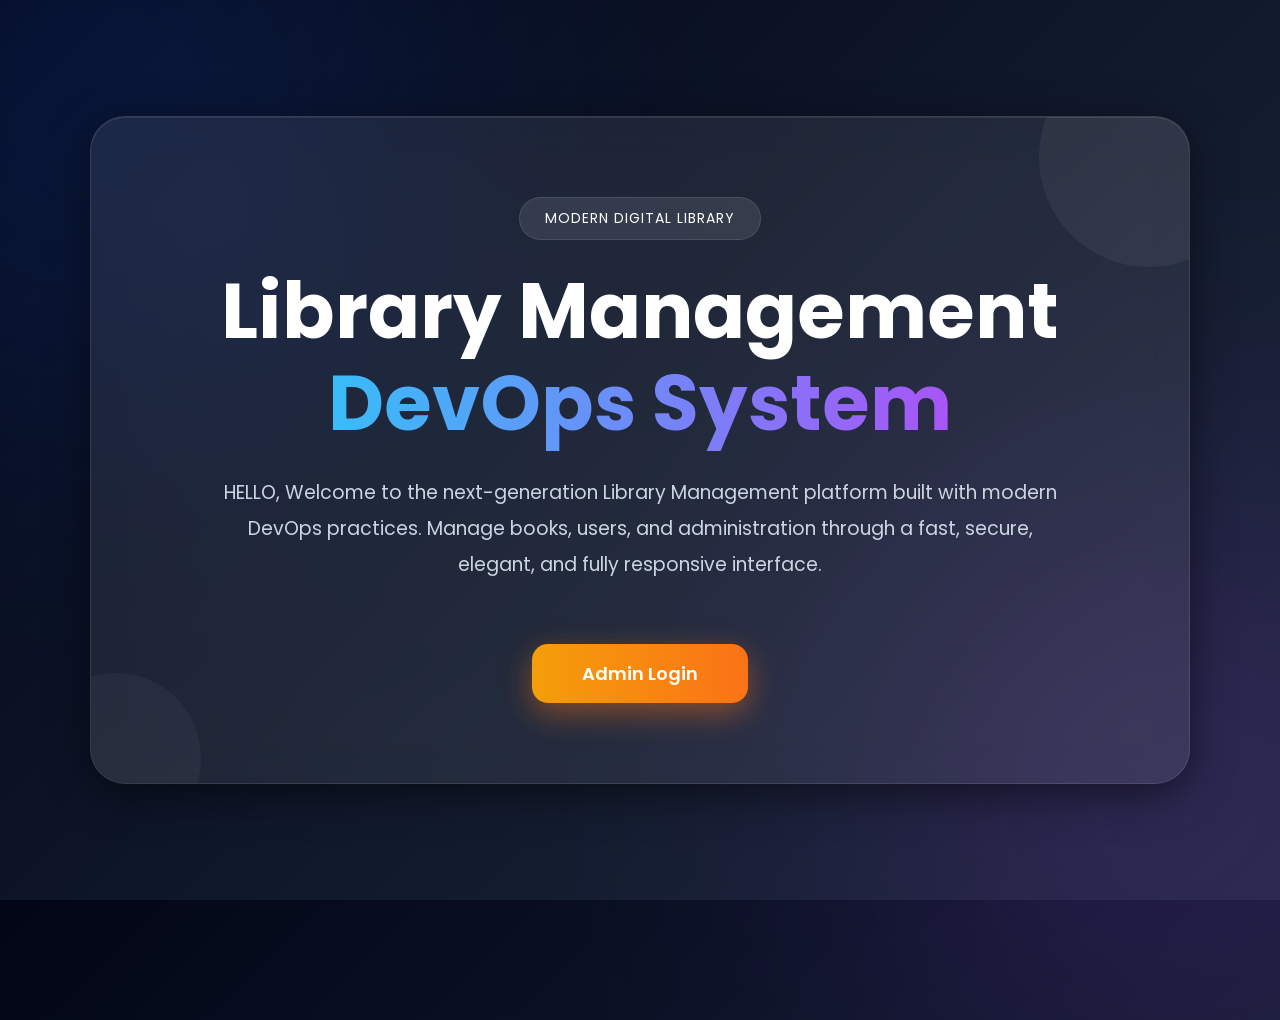
<file: app/templates/index.html>
<!DOCTYPE html>
<html lang="en">

<head>

<meta charset="UTF-8">
<meta name="viewport" content="width=device-width, initial-scale=1.0">

<title>Library Management DevOps System</title>

<link href="https://cdn.jsdelivr.net/npm/bootstrap@5.3.3/dist/css/bootstrap.min.css" rel="stylesheet">

<link rel="preconnect" href="https://fonts.googleapis.com">

<link href="https://fonts.googleapis.com/css2?family=Poppins:wght@300;400;500;600;700&display=swap" rel="stylesheet">

<style>

*{
margin:0;
padding:0;
box-sizing:border-box;
}

body{
font-family:'Poppins',sans-serif;
min-height:100vh;
background:
linear-gradient(135deg,#020617,#0f172a,#1e293b);
overflow-x:hidden;
display:flex;
align-items:center;
justify-content:center;
padding:20px;
position:relative;
color:white;
}

/* Background Glow Effects */

body::before{
content:'';
position:absolute;
width:450px;
height:450px;
background:#2563eb;
border-radius:50%;
filter:blur(180px);
top:-120px;
left:-120px;
opacity:0.35;
}

body::after{
content:'';
position:absolute;
width:450px;
height:450px;
background:#9333ea;
border-radius:50%;
filter:blur(180px);
bottom:-120px;
right:-120px;
opacity:0.35;
}

/* Main Container */

.main-container{
width:100%;
max-width:1100px;
position:relative;
z-index:10;
}

/* Glassmorphism Card */

.hero-card{
background:rgba(255,255,255,0.08);
backdrop-filter:blur(18px);
border:1px solid rgba(255,255,255,0.1);
border-radius:35px;
padding:80px 50px;
text-align:center;
box-shadow:
0px 10px 40px rgba(0,0,0,0.5),
inset 0px 1px 1px rgba(255,255,255,0.1);
overflow:hidden;
position:relative;
}

.hero-card::before{
content:'';
position:absolute;
width:220px;
height:220px;
background:rgba(255,255,255,0.05);
border-radius:50%;
top:-70px;
right:-70px;
}

.hero-card::after{
content:'';
position:absolute;
width:170px;
height:170px;
background:rgba(255,255,255,0.04);
border-radius:50%;
bottom:-60px;
left:-60px;
}

/* Small Badge */

.badge-custom{
display:inline-block;
padding:10px 25px;
border-radius:50px;
background:rgba(255,255,255,0.1);
border:1px solid rgba(255,255,255,0.1);
font-size:14px;
letter-spacing:1px;
margin-bottom:25px;
text-transform:uppercase;
}

/* Main Heading */

.hero-title{
font-size:clamp(3rem,6vw,5.5rem);
font-weight:700;
line-height:1.2;
}

/* Gradient Text */

.highlight{
background:linear-gradient(to right,#38bdf8,#a855f7);
background-clip:text;
-webkit-background-clip:text;
-webkit-text-fill-color:transparent;
}

/* Description */

.hero-text{
font-size:19px;
color:#cbd5e1;
margin-top:25px;
line-height:1.9;
max-width:850px;
margin-left:auto;
margin-right:auto;
}

/* Login Button */

.btn-custom{
margin-top:45px;
padding:16px 50px;
font-size:18px;
font-weight:600;
border:none;
border-radius:16px;
background:linear-gradient(to right,#f59e0b,#f97316);
color:white;
text-decoration:none;
display:inline-block;
transition:0.35s ease;
box-shadow:0px 10px 30px rgba(249,115,22,0.45);
}

.btn-custom:hover{
transform:translateY(-5px) scale(1.03);
box-shadow:0px 15px 40px rgba(249,115,22,0.65);
}

/* Responsive */

@media(max-width:992px){

.hero-card{
padding:60px 35px;
}

}

@media(max-width:768px){

body{
padding:15px;
}

.hero-card{
padding:45px 25px;
border-radius:25px;
}

.hero-title{
font-size:42px;
}

.hero-text{
font-size:16px;
line-height:1.7;
}

.btn-custom{
width:100%;
}

}

</style>

</head>

<body>

<div class="main-container">

<div class="hero-card">

<div class="badge-custom">
Modern Digital Library
</div>

<h1 class="hero-title">
Library Management
<span class="highlight">
DevOps System
</span>
</h1>

<p class="hero-text">HELLO,
Welcome to the next-generation Library Management platform built with modern DevOps practices.
Manage books, users, and administration through a fast, secure, elegant, and fully responsive interface.
</p>

<a href="/login" class="btn-custom">
Admin Login
</a>

</div>

</div>

</body>

</html>
</file>
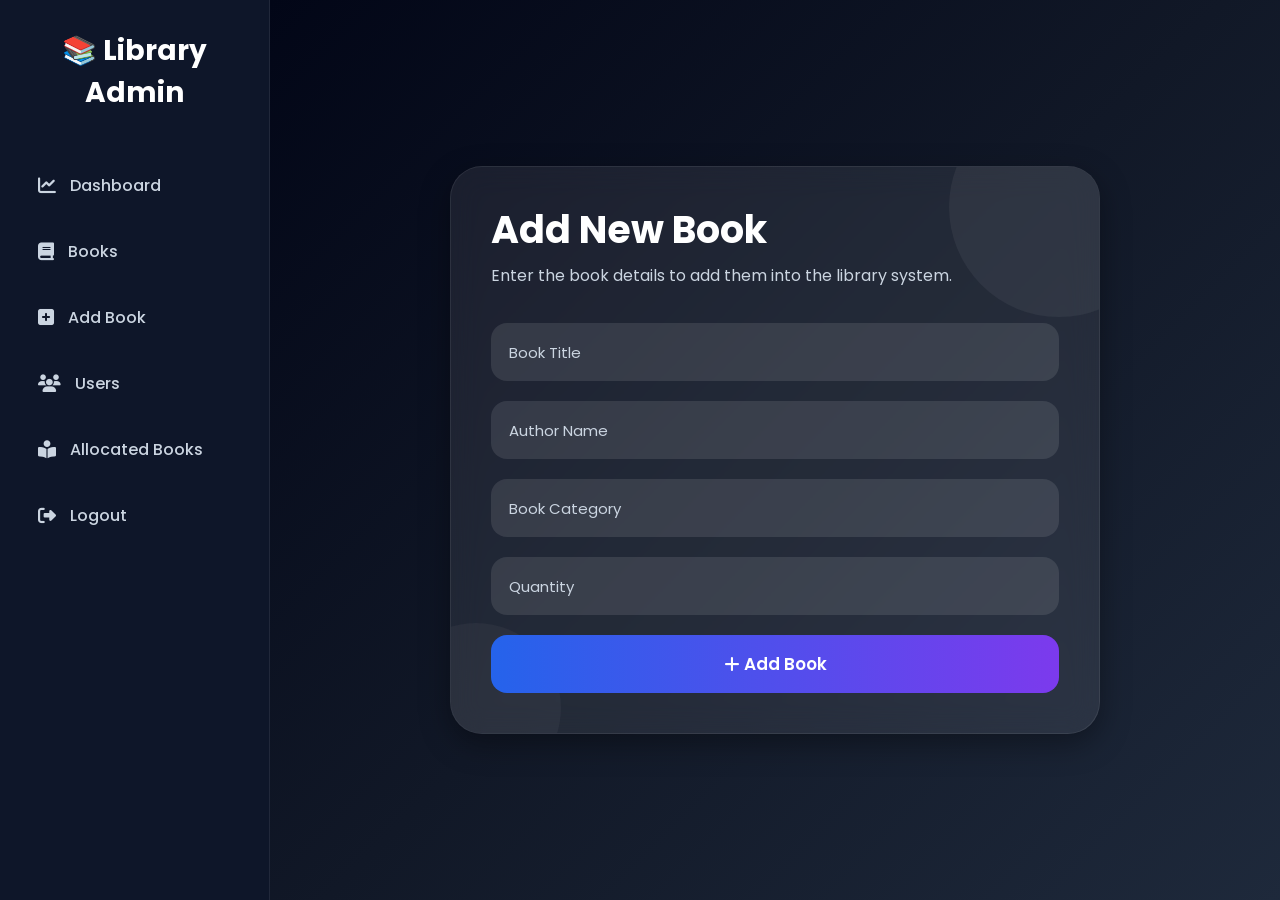
<file: app/templates/addbook.html>
<!DOCTYPE html>
<html lang="en">

<head>

<meta charset="UTF-8">
<meta name="viewport" content="width=device-width, initial-scale=1.0">

<title>Add Book</title>

<link href="https://cdn.jsdelivr.net/npm/bootstrap@5.3.3/dist/css/bootstrap.min.css" rel="stylesheet">

<link rel="preconnect" href="https://fonts.googleapis.com">

<link href="https://fonts.googleapis.com/css2?family=Poppins:wght@300;400;500;600;700&display=swap" rel="stylesheet">

<link rel="stylesheet" href="https://cdnjs.cloudflare.com/ajax/libs/font-awesome/6.5.2/css/all.min.css">

<style>

*{
margin:0;
padding:0;
box-sizing:border-box;
}

body{
font-family:'Poppins',sans-serif;
background:#0f172a;
overflow-x:hidden;
color:white;
}

/* Sidebar */

.sidebar{
position:fixed;
top:0;
left:0;
width:270px;
height:100vh;
background:rgba(15,23,42,0.95);
backdrop-filter:blur(15px);
padding:30px 20px;
border-right:1px solid rgba(255,255,255,0.08);
z-index:1000;
overflow-y:auto;
}

.logo{
font-size:28px;
font-weight:700;
text-align:center;
margin-bottom:45px;
color:white;
}

.sidebar a{
display:flex;
align-items:center;
gap:14px;
padding:15px 18px;
margin-bottom:12px;
border-radius:16px;
text-decoration:none;
font-size:16px;
font-weight:500;
color:#cbd5e1;
transition:0.3s ease;
}

.sidebar a:hover{
background:linear-gradient(to right,#2563eb,#7c3aed);
color:white;
transform:translateX(5px);
}

.sidebar a i{
font-size:18px;
}

/* Main */

.main{
margin-left:270px;
padding:40px;
min-height:100vh;
display:flex;
justify-content:center;
align-items:center;
background:
linear-gradient(135deg,#020617,#111827,#1e293b);
}

/* Add Book Card */

.book-card{
width:100%;
max-width:650px;
background:rgba(255,255,255,0.08);
border:1px solid rgba(255,255,255,0.08);
backdrop-filter:blur(15px);
border-radius:32px;
padding:40px;
box-shadow:0 10px 30px rgba(0,0,0,0.35);
position:relative;
overflow:hidden;
}

.book-card::before{
content:'';
position:absolute;
width:220px;
height:220px;
background:rgba(255,255,255,0.05);
border-radius:50%;
top:-70px;
right:-70px;
}

.book-card::after{
content:'';
position:absolute;
width:170px;
height:170px;
background:rgba(255,255,255,0.04);
border-radius:50%;
bottom:-60px;
left:-60px;
}

/* Heading */

.page-title{
font-size:38px;
font-weight:700;
margin-bottom:12px;
position:relative;
z-index:2;
}

.page-subtitle{
color:#cbd5e1;
margin-bottom:35px;
font-size:16px;
position:relative;
z-index:2;
}

/* Inputs */

.form-control{
height:58px;
border:none;
border-radius:16px;
background:rgba(255,255,255,0.1);
color:white;
padding-left:18px;
font-size:15px;
margin-bottom:20px;
position:relative;
z-index:2;
}

.form-control::placeholder{
color:#cbd5e1;
}

.form-control:focus{
background:rgba(255,255,255,0.14);
color:white;
box-shadow:none;
border:1px solid rgba(255,255,255,0.1);
}

/* Button */

.btn-add{
width:100%;
height:58px;
border:none;
border-radius:16px;
font-size:17px;
font-weight:600;
background:linear-gradient(to right,#2563eb,#7c3aed);
color:white;
transition:0.3s ease;
position:relative;
z-index:2;
}

.btn-add:hover{
transform:translateY(-4px);
}

/* Responsive */

@media(max-width:992px){

.sidebar{
width:100%;
height:auto;
position:relative;
border-right:none;
border-bottom:1px solid rgba(255,255,255,0.08);
}

.main{
margin-left:0;
padding:25px;
}

.sidebar a:hover{
transform:none;
}

}

@media(max-width:768px){

.book-card{
padding:30px 25px;
border-radius:25px;
}

.page-title{
font-size:30px;
}

}

</style>

</head>

<body>

<!-- Sidebar -->

<div class="sidebar">

<div class="logo">
📚 Library Admin
</div>

<a href="/dashboard">
<i class="fa-solid fa-chart-line"></i>
Dashboard
</a>

<a href="/books">
<i class="fa-solid fa-book"></i>
Books
</a>

<a href="/addbook">
<i class="fa-solid fa-square-plus"></i>
Add Book
</a>

<a href="/users">
<i class="fa-solid fa-users"></i>
Users
</a>

<a href="/allocatedbooks">
<i class="fa-solid fa-book-open-reader"></i>
Allocated Books
</a>

<a href="/logout">
<i class="fa-solid fa-right-from-bracket"></i>
Logout
</a>

</div>

<!-- Main Content -->

<div class="main">

<div class="book-card">

<h1 class="page-title">
Add New Book
</h1>

<p class="page-subtitle">
Enter the book details to add them into the library system.
</p>

<form action="/add" method="POST">

<input
type="text"
name="title"
class="form-control"
placeholder="Book Title"
required
>

<input
type="text"
name="author"
class="form-control"
placeholder="Author Name"
required
>

<input
type="text"
name="category"
class="form-control"
placeholder="Book Category"
required
>

<input
type="number"
name="quantity"
class="form-control"
placeholder="Quantity"
required
>

<button class="btn-add">
<i class="fa-solid fa-plus"></i>
Add Book
</button>

</form>

</div>

</div>

</body>

</html>
</file>
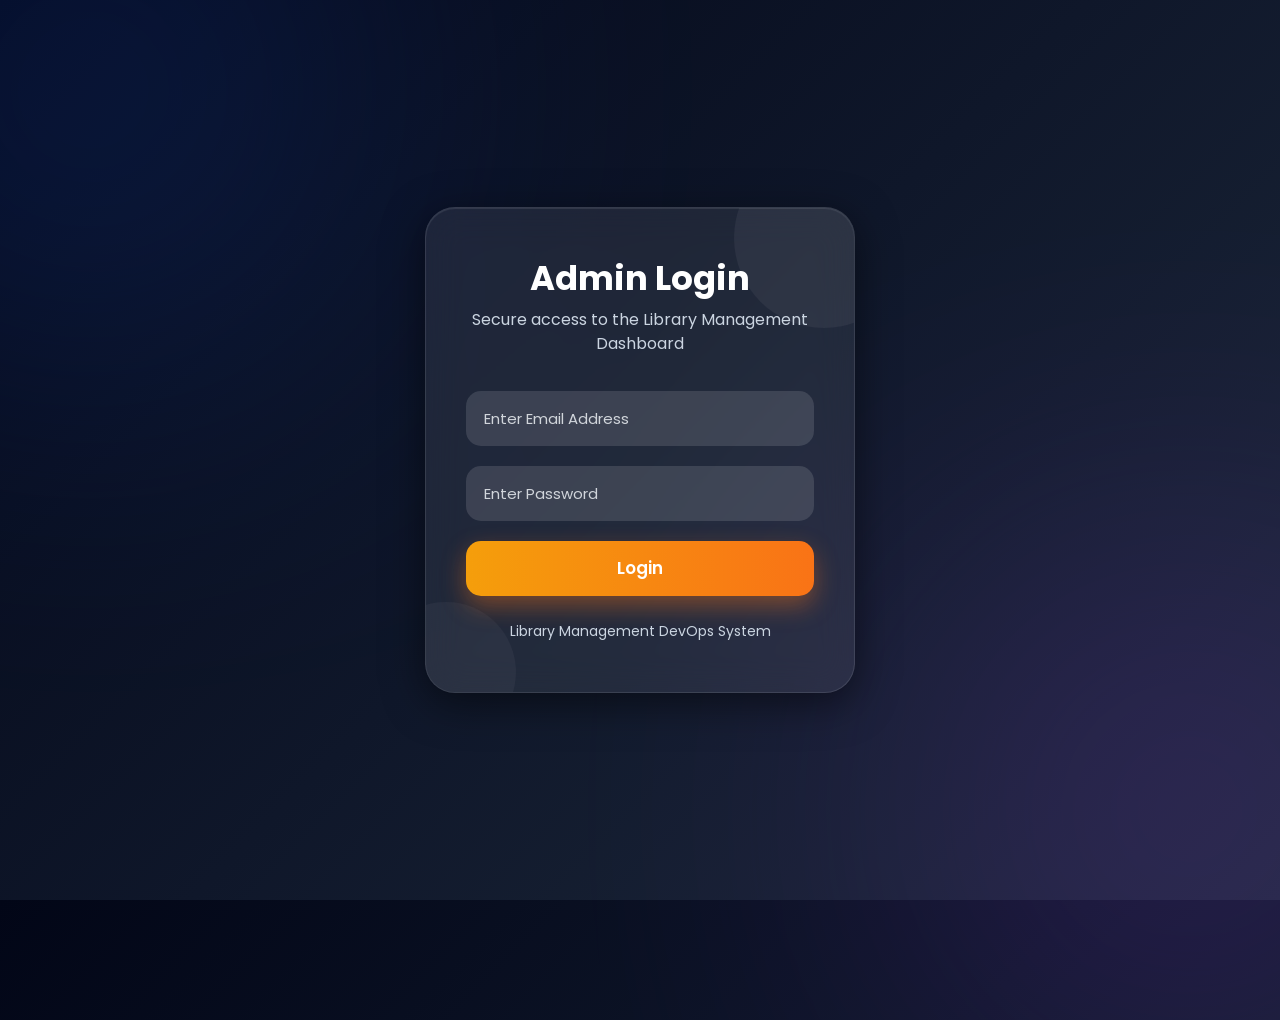
<file: app/templates/login.html>
<!DOCTYPE html>
<html lang="en">

<head>

<meta charset="UTF-8">
<meta name="viewport" content="width=device-width, initial-scale=1.0">

<title>Admin Login</title>

<link href="https://cdn.jsdelivr.net/npm/bootstrap@5.3.3/dist/css/bootstrap.min.css" rel="stylesheet">

<link rel="preconnect" href="https://fonts.googleapis.com">

<link href="https://fonts.googleapis.com/css2?family=Poppins:wght@300;400;500;600;700&display=swap" rel="stylesheet">

<style>

*{
margin:0;
padding:0;
box-sizing:border-box;
}

body{
font-family:'Poppins',sans-serif;
min-height:100vh;
background:
linear-gradient(135deg,#020617,#0f172a,#1e293b);
display:flex;
justify-content:center;
align-items:center;
padding:20px;
overflow:hidden;
position:relative;
}

/* Background Glow */

body::before{
content:'';
position:absolute;
width:420px;
height:420px;
background:#2563eb;
border-radius:50%;
filter:blur(180px);
top:-120px;
left:-120px;
opacity:0.35;
}

body::after{
content:'';
position:absolute;
width:420px;
height:420px;
background:#9333ea;
border-radius:50%;
filter:blur(180px);
bottom:-120px;
right:-120px;
opacity:0.35;
}

/* Login Card */

.login-card{
position:relative;
z-index:10;
width:100%;
max-width:430px;
padding:50px 40px;
border-radius:30px;
background:rgba(255,255,255,0.08);
backdrop-filter:blur(18px);
border:1px solid rgba(255,255,255,0.1);
box-shadow:
0px 10px 40px rgba(0,0,0,0.5),
inset 0px 1px 1px rgba(255,255,255,0.1);
overflow:hidden;
}

/* Decorative Circles */

.login-card::before{
content:'';
position:absolute;
width:180px;
height:180px;
background:rgba(255,255,255,0.05);
border-radius:50%;
top:-60px;
right:-60px;
}

.login-card::after{
content:'';
position:absolute;
width:140px;
height:140px;
background:rgba(255,255,255,0.04);
border-radius:50%;
bottom:-50px;
left:-50px;
}

/* Title */

.login-title{
font-size:34px;
font-weight:700;
color:white;
text-align:center;
margin-bottom:10px;
position:relative;
z-index:2;
}

.login-subtitle{
text-align:center;
color:#cbd5e1;
margin-bottom:35px;
position:relative;
z-index:2;
}

/* Input Fields */

.form-control{
height:55px;
border-radius:15px;
border:none;
background:rgba(255,255,255,0.12);
color:white;
padding-left:18px;
font-size:15px;
margin-bottom:20px;
position:relative;
z-index:2;
}

.form-control::placeholder{
color:#d1d5db;
}

.form-control:focus{
background:rgba(255,255,255,0.16);
color:white;
box-shadow:none;
border:1px solid rgba(255,255,255,0.2);
}

/* Button */

.btn-login{
width:100%;
height:55px;
border:none;
border-radius:15px;
font-size:17px;
font-weight:600;
background:linear-gradient(to right,#f59e0b,#f97316);
color:white;
transition:0.35s ease;
box-shadow:0px 10px 25px rgba(249,115,22,0.4);
position:relative;
z-index:2;
}

.btn-login:hover{
transform:translateY(-4px);
box-shadow:0px 15px 35px rgba(249,115,22,0.6);
}

/* Bottom Text */

.bottom-text{
margin-top:25px;
text-align:center;
font-size:14px;
color:#cbd5e1;
position:relative;
z-index:2;
}

/* Responsive */

@media(max-width:576px){

.login-card{
padding:40px 25px;
border-radius:25px;
}

.login-title{
font-size:28px;
}

}

</style>

</head>

<body>

<div class="login-card">

<h2 class="login-title">
Admin Login
</h2>

<p class="login-subtitle">
Secure access to the Library Management Dashboard
</p>

<form action="/loginuser" method="POST">

<input
type="email"
name="email"
class="form-control"
placeholder="Enter Email Address"
required
>

<input
type="password"
name="password"
class="form-control"
placeholder="Enter Password"
required
>

<button class="btn-login">
Login
</button>

</form>

<div class="bottom-text">
Library Management DevOps System
</div>

</div>

</body>

</html>
</file>
